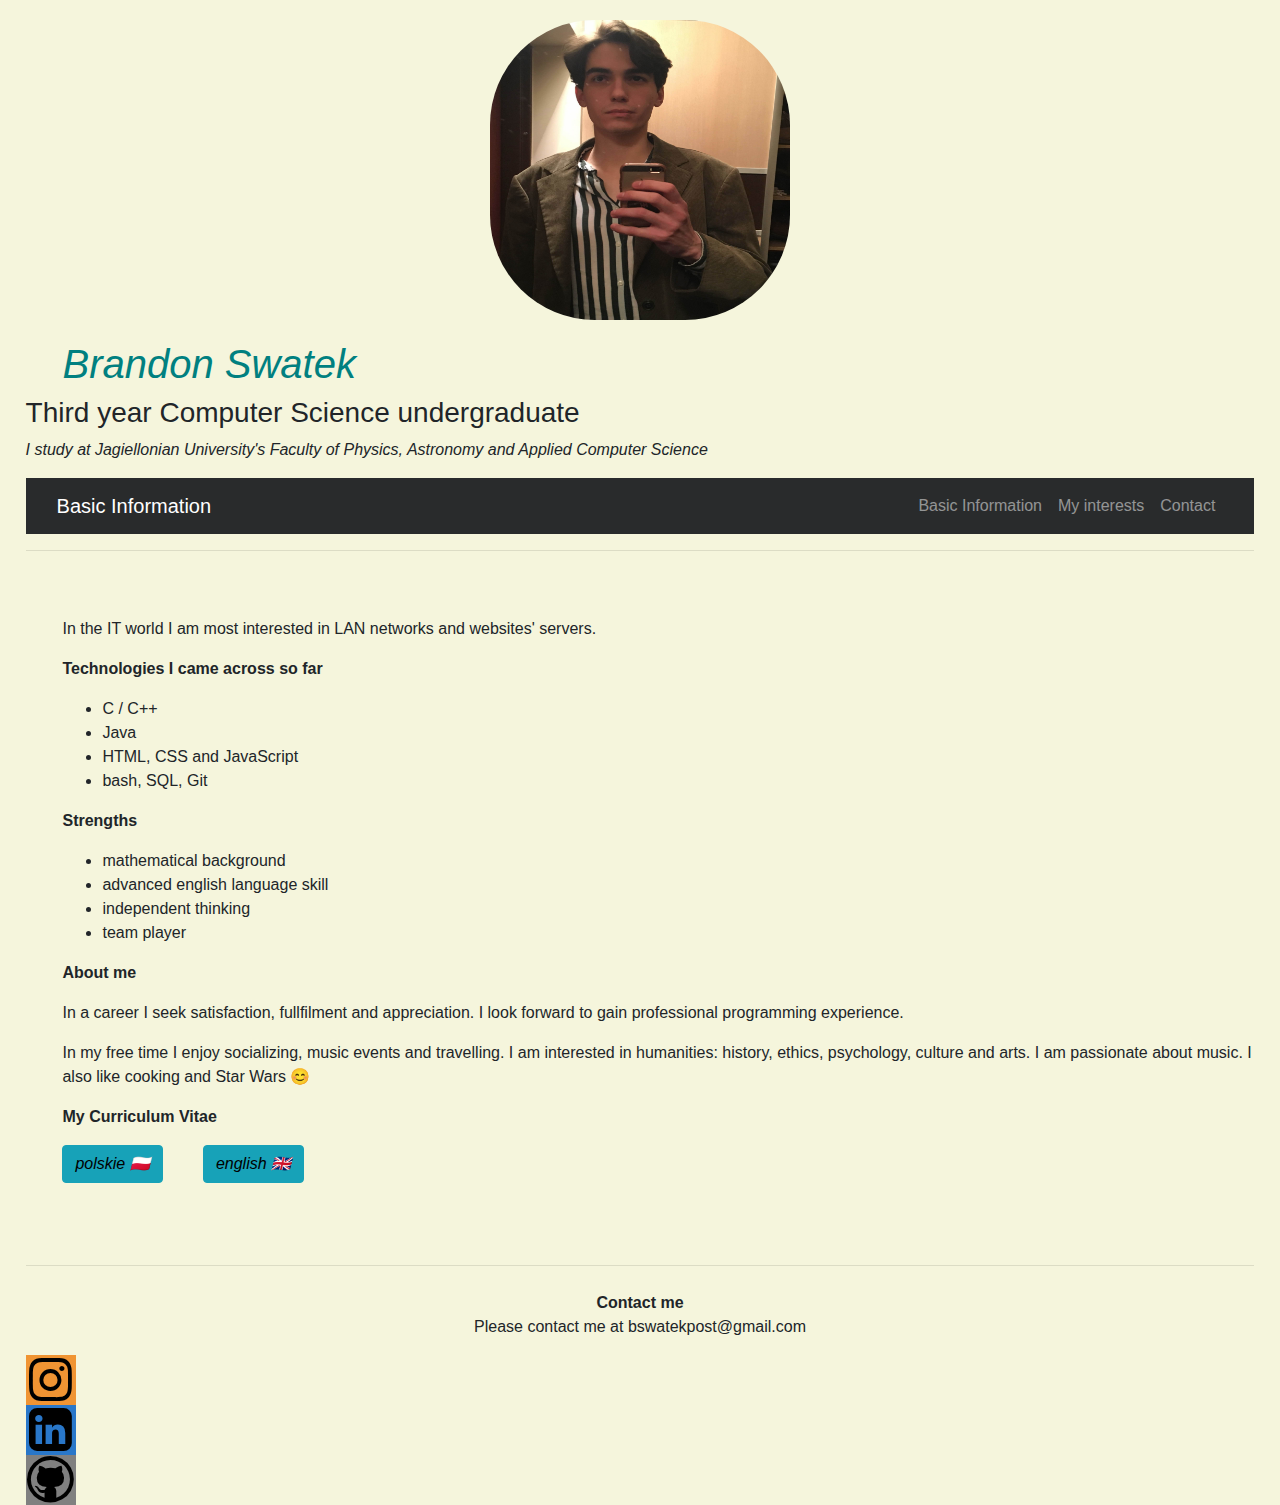
<file: index.html>
<!DOCTYPE html>
<html lang="en">
<head>
    <meta charset="utf-8">
    <title>Brandon Swatek's short bio</title>
    <!-- bootstrap, fontello, my css -->
    <link rel="stylesheet" href="https://stackpath.bootstrapcdn.com/bootstrap/4.3.1/css/bootstrap.min.css" integrity="sha384-ggOyR0iXCbMQv3Xipma34MD+dH/1fQ784/j6cY/iJTQUOhcWr7x9JvoRxT2MZw1T" crossorigin="anonymous">
    <link rel="stylesheet" href="css/fontello.css" type="text/css">
    <link rel="stylesheet" href="css/styles.css" type="text/css">
    <!-- bootstrap-js -->
    <script src="https://code.jquery.com/jquery-3.3.1.slim.min.js" integrity="sha384-q8i/X+965DzO0rT7abK41JStQIAqVgRVzpbzo5smXKp4YfRvH+8abtTE1Pi6jizo" crossorigin="anonymous"></script>
    <script src="https://cdnjs.cloudflare.com/ajax/libs/popper.js/1.14.7/umd/popper.min.js" integrity="sha384-UO2eT0CpHqdSJQ6hJty5KVphtPhzWj9WO1clHTMGa3JDZwrnQq4sF86dIHNDz0W1" crossorigin="anonymous"></script>
    <script src="https://stackpath.bootstrapcdn.com/bootstrap/4.3.1/js/bootstrap.min.js" integrity="sha384-JjSmVgyd0p3pXB1rRibZUAYoIIy6OrQ6VrjIEaFf/nJGzIxFDsf4x0xIM+B07jRM" crossorigin="anonymous"></script>
</head>

<body>

    <header class="heading">

        <img class="top-img" src="imgs/IMG_4342.JPG" alt="profile-photo">

        <h1 class="with-margin big-title italics">Brandon Swatek</h1>

        <h3>Third year Computer Science undergraduate</h3>

        <p class="italics">I study at Jagiellonian University's Faculty of Physics, Astronomy and Applied Computer Science</p>
        
        <div class="container-fluid navbar-area">
              <!-- Nav Bar -->
            <nav class="navbar navbar-expand-lg navbar-dark">
                <a class="navbar-brand" href="">Basic Information</a>
                <button class="navbar-toggler" type="button" data-toggle="collapse" data-target="#navbarToggler1" aria-controls="navbarSupportedContent" aria-expanded="false" aria-label="Toggle navigation">
                  <span class="navbar-toggler-icon"></span>
                </button>
                <div class="collapse navbar-collapse" id="navbarToggler1">
                      <ul class="navbar-nav ml-auto">
                          <li class="nav-item">
                              <a class="nav-link" href="#">Basic Information</a>
                          </li>
                          <li class="nav-item">
                              <a class="nav-link" href="#">My interests</a>
                          </li>
                          <li class="nav-item">
                              <a class="nav-link" href="#">Contact</a>
                          </li>
                      </ul>
                  </div>
            </nav>
        </div>

        <hr class="horizontal-line">

    </header>

    <main class="main-section with-margin">

        <section>

            <p>
               In the IT world I am most interested in LAN networks and websites' servers. 
            </p>

            <p>
                <strong>Technologies I came across so far</strong>
                <ul>
                    <li>C / C++</li>
                    <li>Java</li>
                    <li>HTML, CSS and JavaScript</li>
                    <li>bash, SQL, Git</li>
                </ul>
            </p>

            <p>
                <strong>Strengths</strong>
                <ul>
                    <li>mathematical background</li>
                    <li>advanced english language skill</li>
                    <li>independent thinking</li>
                    <li>team player</li>
                </ul>
            </p>

        </section>

        <section>
            <p>
                <strong>About me</strong>
                
                <p> In a career I seek satisfaction, fullfilment and appreciation.
                I look forward to gain professional programming experience. </p>

                <p> In my free time I enjoy socializing, music events and travelling.
                I am interested in humanities: history, ethics, psychology, culture and arts.
                I am passionate about music. I also like cooking and Star Wars 😊 </p>
            </p>
        </section>

        <section>
            <p><strong>My Curriculum Vitae</strong></p>

            <p>
            <button class="btn btn-info"><a class="links italics" href="cvs/CV-PL.pdf" download>polskie 🇵🇱</a></button>
            <button class="btn btn-info with-margin"><a class="links italics" href="cvs/CV-ENG.pdf" download>english 🇬🇧</a></button>
            </p>
        </section>

    </main>

    <footer class="footing">

        <hr class="horizontal-line">

        <aside class="email">
            <strong>Contact me</strong>
            <p> Please contact me at bswatekpost@gmail.com </p>
        </aside>

        <aside class="instagram">
            <a class="links" href="https://www.instagram.com/ottar_aarseth/" target="_blank">
                <i class="icon-instagram"></i>
            </a>
        </aside>

        <aside class="linkedin"> 
            <a class="links" href="https://www.linkedin.com/in/brandon-swatek-2487b3187/" target="_blank">
                <i class="icon-linkedin-squared"></i>
            </a>
        </aside>

        <aside class="github">
            <a class="links" href="https://github.com/ATallWhiteFountain?tab=repositories" target="_blank">
                <i class="icon-github-circled-alt2"></i>
            </a>
        </aside>

    </footer>

</body>

</html>
</file>
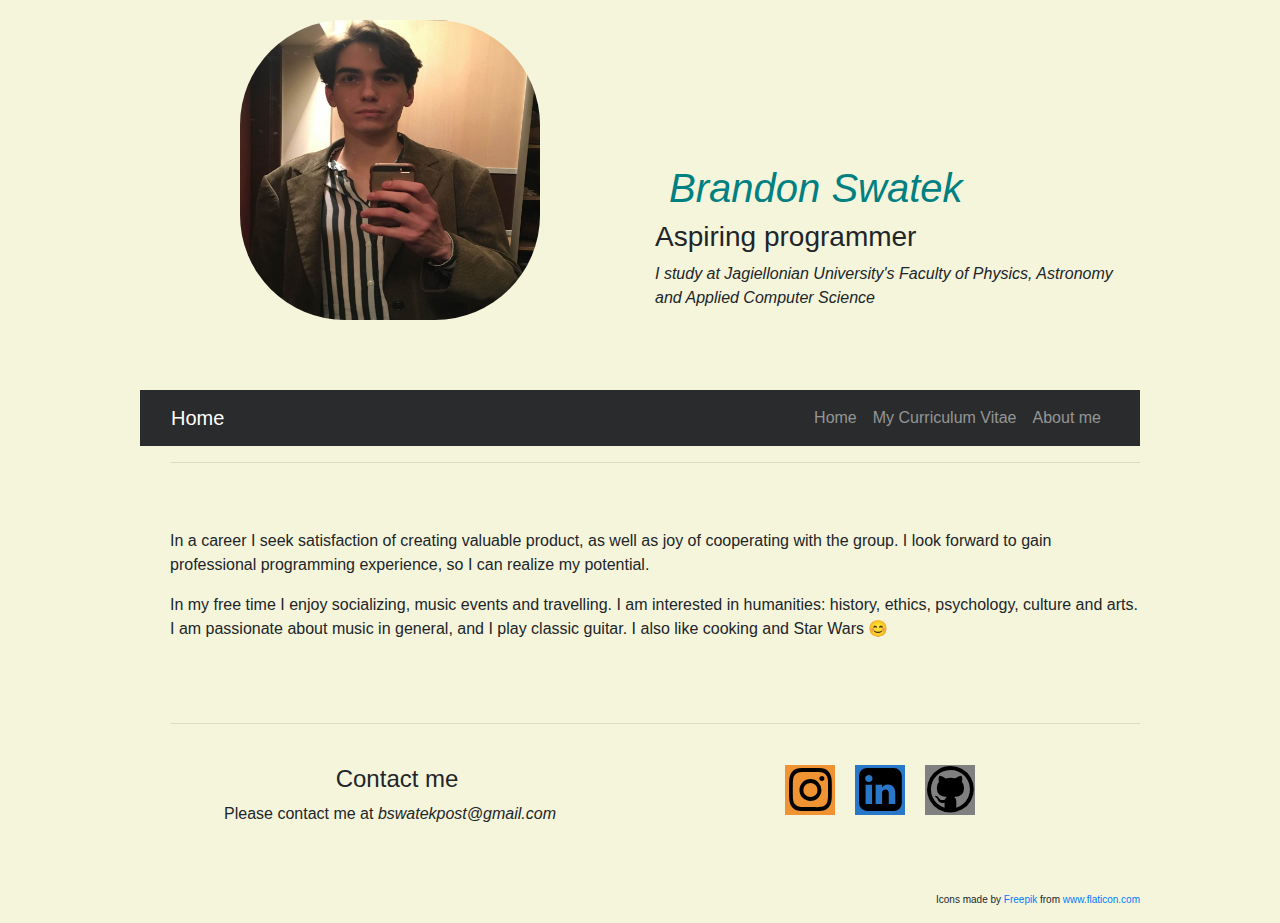
<file: about_me.html>
<!DOCTYPE html>
<html lang="en">
<head>
    <meta charset="utf-8">
    <meta name="viewport" content="width=device-width, initial-scale=1">
    <title>Brandon Swatek's short bio</title>
    <!-- bootstrap, fontello, my css -->
    <link rel="stylesheet" href="https://stackpath.bootstrapcdn.com/bootstrap/4.3.1/css/bootstrap.min.css" integrity="sha384-ggOyR0iXCbMQv3Xipma34MD+dH/1fQ784/j6cY/iJTQUOhcWr7x9JvoRxT2MZw1T" crossorigin="anonymous">
    <link rel="stylesheet" href="css/fontello.css" type="text/css">
    <link rel="stylesheet" href="css/styles.css" type="text/css">
    <!-- bootstrap-js -->
    <script src="https://code.jquery.com/jquery-3.3.1.slim.min.js" integrity="sha384-q8i/X+965DzO0rT7abK41JStQIAqVgRVzpbzo5smXKp4YfRvH+8abtTE1Pi6jizo" crossorigin="anonymous"></script>
    <script src="https://cdnjs.cloudflare.com/ajax/libs/popper.js/1.14.7/umd/popper.min.js" integrity="sha384-UO2eT0CpHqdSJQ6hJty5KVphtPhzWj9WO1clHTMGa3JDZwrnQq4sF86dIHNDz0W1" crossorigin="anonymous"></script>
    <script src="https://stackpath.bootstrapcdn.com/bootstrap/4.3.1/js/bootstrap.min.js" integrity="sha384-JjSmVgyd0p3pXB1rRibZUAYoIIy6OrQ6VrjIEaFf/nJGzIxFDsf4x0xIM+B07jRM" crossorigin="anonymous"></script>
</head>

<body>
<div class="mw-1000">
    <header class="heading">

        <div class="container topmost-container">
            <div class="row">
                <div class="top-img-cont col-md-6">
                    <img class="top-img" src="imgs/IMG_4342.JPG" alt="profile-photo">
                </div>
                <div class="top-text-cont col-md-6">
                    <h1 class="with-margin big-title italics">Brandon Swatek</h1>
                    <h3>Aspiring programmer</h3>
                    <p class="italics">I study at Jagiellonian University's Faculty of Physics, Astronomy and Applied Computer Science</p>        
                </div>
            </div>
        </div>
     
        <div class="container-fluid navbar-area">
              <!-- Nav Bar -->
            <nav class="navbar navbar-expand-md navbar-dark">
                <a class="navbar-brand" href="">Home</a>
                <button class="navbar-toggler" type="button" data-toggle="collapse" data-target="#navbarToggler1" aria-controls="navbarSupportedContent" aria-expanded="false" aria-label="Toggle navigation">
                  <span class="navbar-toggler-icon"></span>
                </button>
                <div class="collapse navbar-collapse" id="navbarToggler1">
                      <ul class="navbar-nav ml-auto">
                          <li class="nav-item">
                              <a class="nav-link" href="home.html">Home</a>
                          </li>
                          <li class="nav-item">
                              <a class="nav-link" href="my_cv.html">My Curriculum Vitae</a>
                          </li>
                          <li class="nav-item">
                              <a class="nav-link" href="about_me.html">About me</a>
                          </li>
                      </ul>
                  </div>
            </nav>
        </div>

    </header>

    <main class="with-margin">
       
        <hr class="horizontal-line">

        <section class="main-section">           
                <p> In a career I seek satisfaction of creating valuable product,
                as well as joy of cooperating with the group.
                I look forward to gain professional programming experience,
                so I can realize my potential. </p>

                <p> In my free time I enjoy socializing, music events and travelling.
                I am interested in humanities: history, ethics, psychology, culture and arts.
                I am passionate about music in general, and I play classic guitar. 
                I also like cooking and Star Wars 😊 </p>
        </section>

        <section class="coloured-section centered">

        <hr class="horizontal-line">

    </main>

    <footer class="footing">
        <div class="container">
            <div class="row">
                <div class="email col-md-6">
                    <h4 class="with-margin">Contact me</h4>
                    <p>Please contact me at <span class="italics">bswatekpost@gmail.com</span></p>        
                </div>
                <div class="col-md-6 cubics">
                    <div class="instagram">
                        <a class="links" href="https://www.instagram.com/ottar_aarseth/" target="_blank">
                            <i class="icon-instagram"></i>
                        </a>
                    </div>
                    <div class="linkedin"> 
                        <a class="links" href="https://www.linkedin.com/in/brandon-swatek-2487b3187/" target="_blank">
                            <i class="icon-linkedin-squared"></i>
                        </a>
                    </div>
                    <div class="github">
                        <a class="links" href="https://github.com/ATallWhiteFountain?tab=repositories" target="_blank">
                            <i class="icon-github-circled-alt2"></i>
                        </a>
                    </div>
                </div>
            </div>
            <div class="row credit-line">
                    <p>Icons made by <a href="https://www.flaticon.com/authors/freepik" title="Freepik">Freepik</a> from <a href="https://www.flaticon.com/" title="Flaticon">www.flaticon.com</a></p>
            </div>
        </div>
    </footer>
</div>
</body>

</html>
</file>
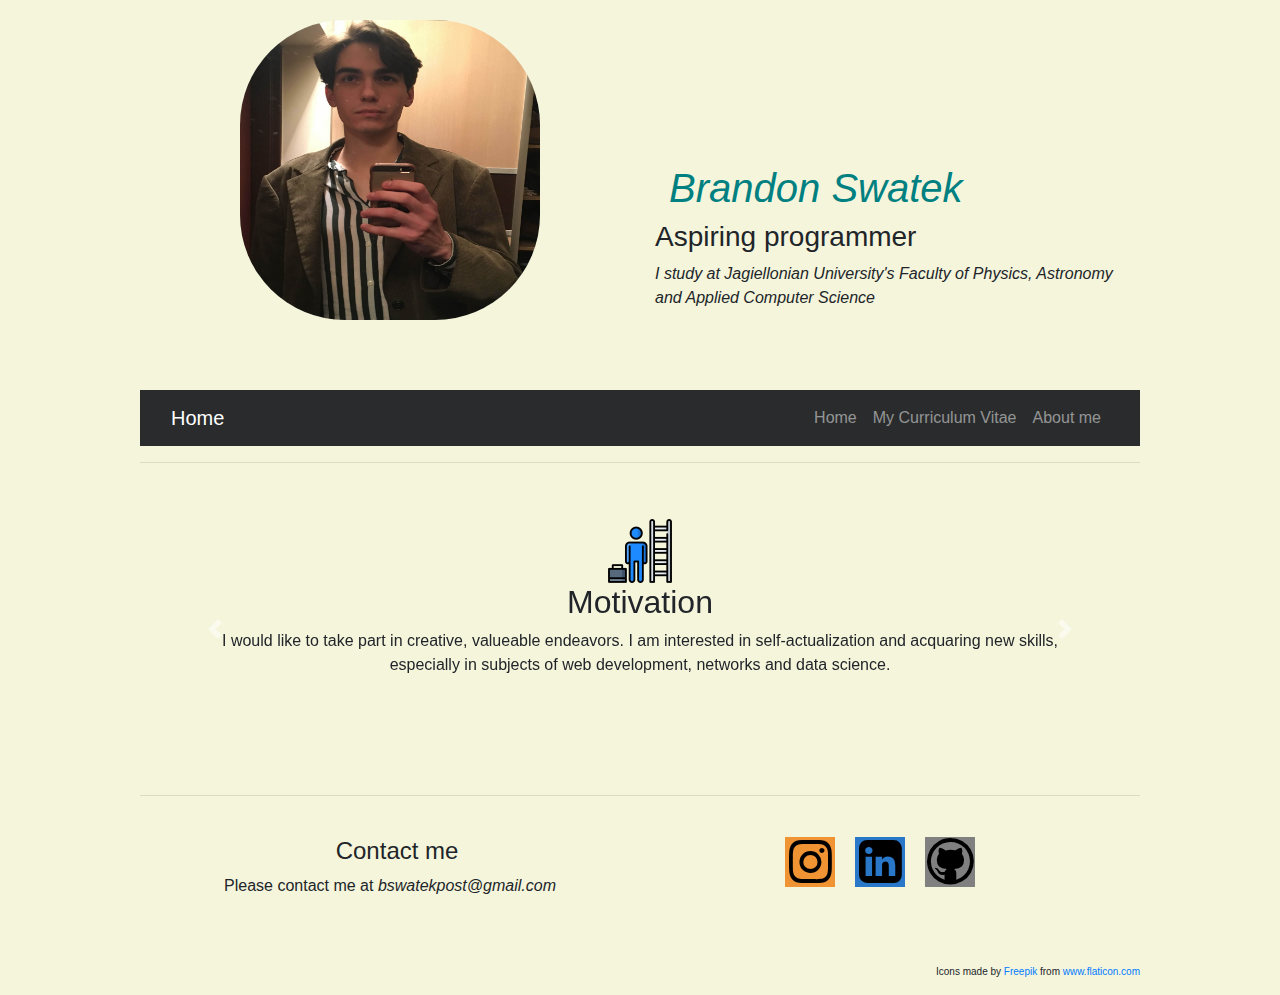
<file: home.html>
<!DOCTYPE html>
<html lang="en">
<head>
    <meta charset="utf-8">
    <meta name="viewport" content="width=device-width, initial-scale=1">
    <title>Brandon Swatek's short bio</title>
    <!-- bootstrap, fontello, my css -->
    <link rel="stylesheet" href="https://stackpath.bootstrapcdn.com/bootstrap/4.3.1/css/bootstrap.min.css" integrity="sha384-ggOyR0iXCbMQv3Xipma34MD+dH/1fQ784/j6cY/iJTQUOhcWr7x9JvoRxT2MZw1T" crossorigin="anonymous">
    <link rel="stylesheet" href="css/fontello.css" type="text/css">
    <link rel="stylesheet" href="css/styles.css" type="text/css">
    <!-- bootstrap-js -->
    <script src="https://code.jquery.com/jquery-3.3.1.slim.min.js" integrity="sha384-q8i/X+965DzO0rT7abK41JStQIAqVgRVzpbzo5smXKp4YfRvH+8abtTE1Pi6jizo" crossorigin="anonymous"></script>
    <script src="https://cdnjs.cloudflare.com/ajax/libs/popper.js/1.14.7/umd/popper.min.js" integrity="sha384-UO2eT0CpHqdSJQ6hJty5KVphtPhzWj9WO1clHTMGa3JDZwrnQq4sF86dIHNDz0W1" crossorigin="anonymous"></script>
    <script src="https://stackpath.bootstrapcdn.com/bootstrap/4.3.1/js/bootstrap.min.js" integrity="sha384-JjSmVgyd0p3pXB1rRibZUAYoIIy6OrQ6VrjIEaFf/nJGzIxFDsf4x0xIM+B07jRM" crossorigin="anonymous"></script>
</head>

<body>
<div class="mw-1000">
    <header class="heading">

        <div class="container topmost-container">
            <div class="row">
                <div class="top-img-cont col-md-6">
                    <img class="top-img" src="imgs/IMG_4342.JPG" alt="profile-photo">
                </div>
                <div class="top-text-cont col-md-6">
                    <h1 class="with-margin big-title italics">Brandon Swatek</h1>
                    <h3>Aspiring programmer</h3>
                    <p class="italics">I study at Jagiellonian University's Faculty of Physics, Astronomy and Applied Computer Science</p>        
                </div>
            </div>
        </div>
     
        <div class="container-fluid navbar-area">
              <!-- Nav Bar -->
            <nav class="navbar navbar-expand-md navbar-dark">
                <a class="navbar-brand" href="">Home</a>
                <button class="navbar-toggler" type="button" data-toggle="collapse" data-target="#navbarToggler1" aria-controls="navbarSupportedContent" aria-expanded="false" aria-label="Toggle navigation">
                  <span class="navbar-toggler-icon"></span>
                </button>
                <div class="collapse navbar-collapse" id="navbarToggler1">
                      <ul class="navbar-nav ml-auto">
                          <li class="nav-item">
                              <a class="nav-link" href="home.html">Home</a>
                          </li>
                          <li class="nav-item">
                              <a class="nav-link" href="my_cv.html">My Curriculum Vitae</a>
                          </li>
                          <li class="nav-item">
                              <a class="nav-link" href="about_me.html">About me</a>
                          </li>
                      </ul>
                  </div>
            </nav>
        </div>

    </header>

    <main>

        <hr class="horizontal-line">

        <section class="centered">

            <div id="main-carousel" class="carousel slide" data-ride="false">
                <div class="carousel-inner">

                    <div class="carousel-item active container-fluid">
                        <img src="imgs/career.png">
                        <h2>Motivation</h2>
                        <p class="carousel-text">
                            I would like to take part in creative, valueable endeavors.
                            I am interested in self-actualization and acquaring new skills,
                            especially in subjects of web development, networks and data science.
                        </p>
                    </div>

                    <div class="carousel-item container-fluid">
                        <img src="imgs/book.png">
                        <h2>Strengths</h2>
                        <p class="carousel-text">
                            I have finished academic courses of logic, maths, algorithms and data structures.
                            I possess general computer science knowledge.
                            I can creatively balance out idependent thinking and being a team player.
                        </p>
                    </div>

                    <div class="carousel-item container-fluid">
                        <img src="imgs/adaptive.png">
                        <h2>Technology</h2>
                        <p class="carousel-text">
                            I have written code and finished projects using C, C++, Java, Python, HTML, CSS, JavaScript.
                            I use Git version control system and can operate both MongoDB, and SQL-based database systems.
                        </p>
                    </div>

                    <div class="carousel-item container-fluid">
                        <img src="imgs/technical-support.png">
                        <h2>Code</h2>
                        <p class="carousel-text"> 
                            I am at beggining of my IT journey. However, I invite you to check out my GitHub account and repositories.
                        </p>
                        <p>
                            <button class="btn btn-info">
                                <a class="links" href="https://github.com/ATallWhiteFountain?tab=repositories" target="_blank">
                                    <i class="icon-github-circled-alt2"></i>
                                    <span>ATallWhiteFountain</span>
                                </a>
                            </button>
                        </p>
                    </div>
                    <a class="carousel-control-prev" href="#main-carousel" role="button" data-slide="prev">
                    <span class="carousel-control-prev-icon" aria-hidden="true"></span>
                    </a>

                    <a class="carousel-control-next" href="#main-carousel" role="button" data-slide="next">
                    <span class="carousel-control-next-icon" aria-hidden="true"></span>
                    </a>
              </div>
            </div>
        </section>
        <hr class="horizontal-line">
    </main>

    <footer class="footing">
        <div class="container">
            <div class="row">
                <div class="email col-md-6">
                    <h4 class="with-margin">Contact me</h4>
                    <p>Please contact me at <span class="italics">bswatekpost@gmail.com</span></p>        
                </div>
                <div class="col-md-6 cubics">
                    <div class="instagram">
                        <a class="links" href="https://www.instagram.com/ottar_aarseth/" target="_blank">
                            <i class="icon-instagram"></i>
                        </a>
                    </div>
                    <div class="linkedin"> 
                        <a class="links" href="https://www.linkedin.com/in/brandon-swatek-2487b3187/" target="_blank">
                            <i class="icon-linkedin-squared"></i>
                        </a>
                    </div>
                    <div class="github">
                        <a class="links" href="https://github.com/ATallWhiteFountain?tab=repositories" target="_blank">
                            <i class="icon-github-circled-alt2"></i>
                        </a>
                    </div>
                </div>
            </div>
            <div class="row credit-line">
                    <p>Icons made by <a href="https://www.flaticon.com/authors/freepik" title="Freepik">Freepik</a> from <a href="https://www.flaticon.com/" title="Flaticon">www.flaticon.com</a></p>
            </div>
        </div>
    </footer>
</div>
</body>

</html>
</file>
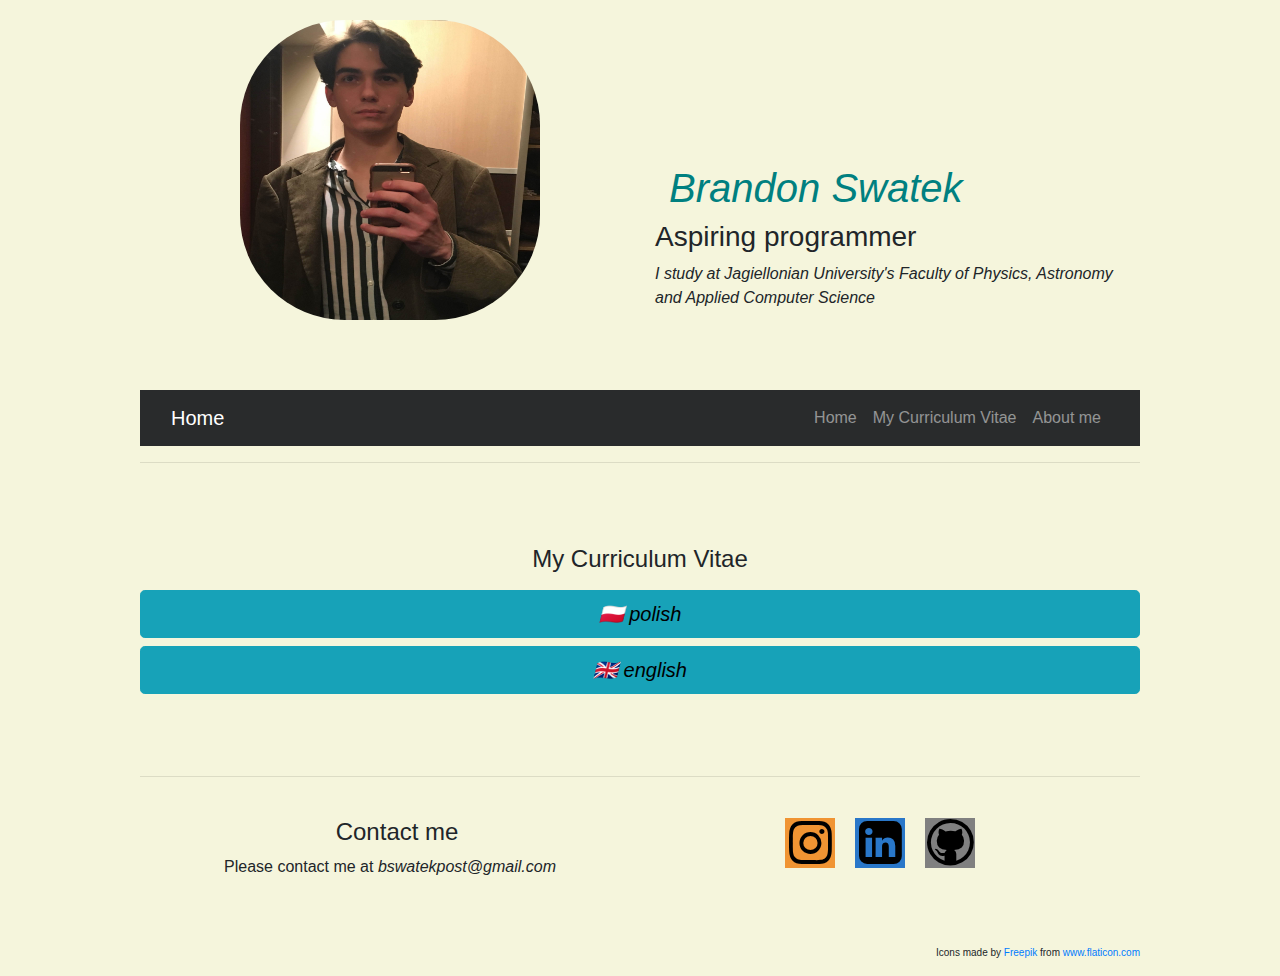
<file: my_cv.html>
<!DOCTYPE html>
<html lang="en">
<head>
    <meta charset="utf-8">
    <meta name="viewport" content="width=device-width, initial-scale=1">
    <title>Brandon Swatek's short bio</title>
    <!-- bootstrap, fontello, my css -->
    <link rel="stylesheet" href="https://stackpath.bootstrapcdn.com/bootstrap/4.3.1/css/bootstrap.min.css" integrity="sha384-ggOyR0iXCbMQv3Xipma34MD+dH/1fQ784/j6cY/iJTQUOhcWr7x9JvoRxT2MZw1T" crossorigin="anonymous">
    <link rel="stylesheet" href="css/fontello.css" type="text/css">
    <link rel="stylesheet" href="css/styles.css" type="text/css">
    <!-- bootstrap-js -->
    <script src="https://code.jquery.com/jquery-3.3.1.slim.min.js" integrity="sha384-q8i/X+965DzO0rT7abK41JStQIAqVgRVzpbzo5smXKp4YfRvH+8abtTE1Pi6jizo" crossorigin="anonymous"></script>
    <script src="https://cdnjs.cloudflare.com/ajax/libs/popper.js/1.14.7/umd/popper.min.js" integrity="sha384-UO2eT0CpHqdSJQ6hJty5KVphtPhzWj9WO1clHTMGa3JDZwrnQq4sF86dIHNDz0W1" crossorigin="anonymous"></script>
    <script src="https://stackpath.bootstrapcdn.com/bootstrap/4.3.1/js/bootstrap.min.js" integrity="sha384-JjSmVgyd0p3pXB1rRibZUAYoIIy6OrQ6VrjIEaFf/nJGzIxFDsf4x0xIM+B07jRM" crossorigin="anonymous"></script>
</head>

<body>
<div class="mw-1000">
    <header class="heading">

        <div class="container topmost-container">
            <div class="row">
                <div class="top-img-cont col-md-6">
                    <img class="top-img" src="imgs/IMG_4342.JPG" alt="profile-photo">
                </div>
                <div class="top-text-cont col-md-6">
                    <h1 class="with-margin big-title italics">Brandon Swatek</h1>
                    <h3>Aspiring programmer</h3>
                    <p class="italics">I study at Jagiellonian University's Faculty of Physics, Astronomy and Applied Computer Science</p>        
                </div>
            </div>
        </div>
     
        <div class="container-fluid navbar-area">
              <!-- Nav Bar -->
            <nav class="navbar navbar-expand-md navbar-dark">
                <a class="navbar-brand" href="">Home</a>
                <button class="navbar-toggler" type="button" data-toggle="collapse" data-target="#navbarToggler1" aria-controls="navbarSupportedContent" aria-expanded="false" aria-label="Toggle navigation">
                  <span class="navbar-toggler-icon"></span>
                </button>
                <div class="collapse navbar-collapse" id="navbarToggler1">
                      <ul class="navbar-nav ml-auto">
                          <li class="nav-item">
                              <a class="nav-link" href="home.html">Home</a>
                          </li>
                          <li class="nav-item">
                              <a class="nav-link" href="my_cv.html">My Curriculum Vitae</a>
                          </li>
                          <li class="nav-item">
                              <a class="nav-link" href="about_me.html">About me</a>
                          </li>
                      </ul>
                  </div>
            </nav>
        </div>

    </header>

   <main>

        <hr class="horizontal-line">

        <section class="main-section">
            <p>
                <h4 class="centered">My Curriculum Vitae</h4>
            </p>
            <p>
                <button class="btn btn-info btn-lg btn-block"><a class="links italics" href="cvs/CV-PL.pdf" download>🇵🇱 polish</a></button>
                <button class="btn btn-info btn-lg btn-block"><a class="links italics" href="cvs/CV-ENG.pdf" download>🇬🇧 english</a></button>
            </p>
        </section>
        
        <hr class="horizontal-line">

    </main>

    <footer class="footing">
        <div class="container">
            <div class="row">
                <div class="email col-md-6">
                    <h4 class="with-margin">Contact me</h4>
                    <p>Please contact me at <span class="italics">bswatekpost@gmail.com</span></p>        
                </div>
                <div class="col-md-6 cubics">
                    <div class="instagram">
                        <a class="links" href="https://www.instagram.com/ottar_aarseth/" target="_blank">
                            <i class="icon-instagram"></i>
                        </a>
                    </div>
                    <div class="linkedin"> 
                        <a class="links" href="https://www.linkedin.com/in/brandon-swatek-2487b3187/" target="_blank">
                            <i class="icon-linkedin-squared"></i>
                        </a>
                    </div>
                    <div class="github">
                        <a class="links" href="https://github.com/ATallWhiteFountain?tab=repositories" target="_blank">
                            <i class="icon-github-circled-alt2"></i>
                        </a>
                    </div>
                </div>
            </div>
            <div class="row credit-line">
                    <p>Icons made by <a href="https://www.flaticon.com/authors/freepik" title="Freepik">Freepik</a> from <a href="https://www.flaticon.com/" title="Flaticon">www.flaticon.com</a></p>
            </div>
        </div>
    </footer>
</div>
</body>

</html>
</file>
<file: css/fontello.css>
@font-face {
  font-family: 'fontello';
  src: url('../font/fontello.eot?24380084');
  src: url('../font/fontello.eot?24380084#iefix') format('embedded-opentype'),
       url('../font/fontello.woff2?24380084') format('woff2'),
       url('../font/fontello.woff?24380084') format('woff'),
       url('../font/fontello.ttf?24380084') format('truetype'),
       url('../font/fontello.svg?24380084#fontello') format('svg');
  font-weight: normal;
  font-style: normal;
}
/* Chrome hack: SVG is rendered more smooth in Windozze. 100% magic, uncomment if you need it. */
/* Note, that will break hinting! In other OS-es font will be not as sharp as it could be */
/*
@media screen and (-webkit-min-device-pixel-ratio:0) {
  @font-face {
    font-family: 'fontello';
    src: url('../font/fontello.svg?24380084#fontello') format('svg');
  }
}
*/
 
 [class^="icon-"]:before, [class*=" icon-"]:before {
  font-family: "fontello";
  font-style: normal;
  font-weight: normal;
  speak: none;
 
  display: inline-block;
  text-decoration: inherit;
  width: 1em;
  margin-right: .2em;
  text-align: center;
  /* opacity: .8; */
 
  /* For safety - reset parent styles, that can break glyph codes*/
  font-variant: normal;
  text-transform: none;
 
  /* fix buttons height, for twitter bootstrap */
  line-height: 1em;
 
  /* Animation center compensation - margins should be symmetric */
  /* remove if not needed */
  margin-left: .2em;
 
  /* you can be more comfortable with increased icons size */
  /* font-size: 120%; */
 
  /* Font smoothing. That was taken from TWBS */
  -webkit-font-smoothing: antialiased;
  -moz-osx-font-smoothing: grayscale;
 
  /* Uncomment for 3D effect */
  /* text-shadow: 1px 1px 1px rgba(127, 127, 127, 0.3); */
}
 
.icon-github-circled-alt2:before { content: '\f056'; font-size: 50px; margin-left: 0px;} /* '' */
.icon-instagram:before { content: '\f16d'; font-size: 50px; margin-left: 0px;} /* '' */
.icon-linkedin-squared:before { content: '\f30c'; font-size: 50px; margin-left: 0px;} /* '' */
</file>
<file: css/styles.css>
body{
    background-color:beige;
    margin-left: 2%;
    margin-right: 2%;
}

.mw-1000{
    max-width: 1000px;
    margin-left: auto;
    margin-right: auto;
}

.horizontal-line{
    color: teal;
}


/* header */

@media screen and (min-width: 768px){
    .top-img-cont{
        padding-bottom: 50px;
    }
    
    .top-text-cont{
        padding-top: 100px;
    }
}


@media screen and (max-width: 767px){
    .topmost-container{
        margin-bottom: 25px;
    }
}

.top-img-cont{
    display: flex;
    justify-content: center;
}

.top-text-cont{
    display: flex;
    flex-direction: column;
    justify-content: center;
}

.top-img{
    border-radius: 35%;
    width: 300px;
    height: 300px;
    margin: 20px auto 20px auto;
    display: block;
}

.top-img:hover{
    transform: scaleX(-1);
}


.big-title{
    color: teal;
}

.italics{
    font-style: italic;
}

.navbar-area{
    background-color: #292b2c;
}

/* main */

.with-margin{
    margin-left: 3%;
}

.centered{
    text-align: center;
}

.carousel-item{
    height: 300px;
    padding-top: 4%;
}

.carousel-text{
    padding-left: 30px;
    padding-right: 30px;
}

.main-section{
    padding-top: 50px;
    padding-bottom: 50px;
}


/* footer */

.cubics{
    display: flex;
    justify-content: center;
    margin-top: 25px;
}

.github{
    margin-right: 20px;
    background-color: gray;
    width: 50px;
    height: 50px;
}

.linkedin{
    margin-right: 20px;
    background-color: #2977c9;
    width: 50px;
    height: 50px;
}

.instagram{
    margin-right: 20px;
    background-color:  #f09433;
    width: 50px;
    height: 50px;
}

.email{
    text-align: center;
    margin-top: 25px;
}

.links:link{
    color: black;
    text-decoration: none;
}

.links:visited {
    color: black;
    text-decoration: none;
}
  
.links:hover {
    color: hotpink;
    text-decoration: none;
}
  
.links:active {
    color: blue;
    text-decoration: none;
}

.credit-line{
    margin-top: 50px;
    font-size: x-small;
    float: right;
}
</file>
